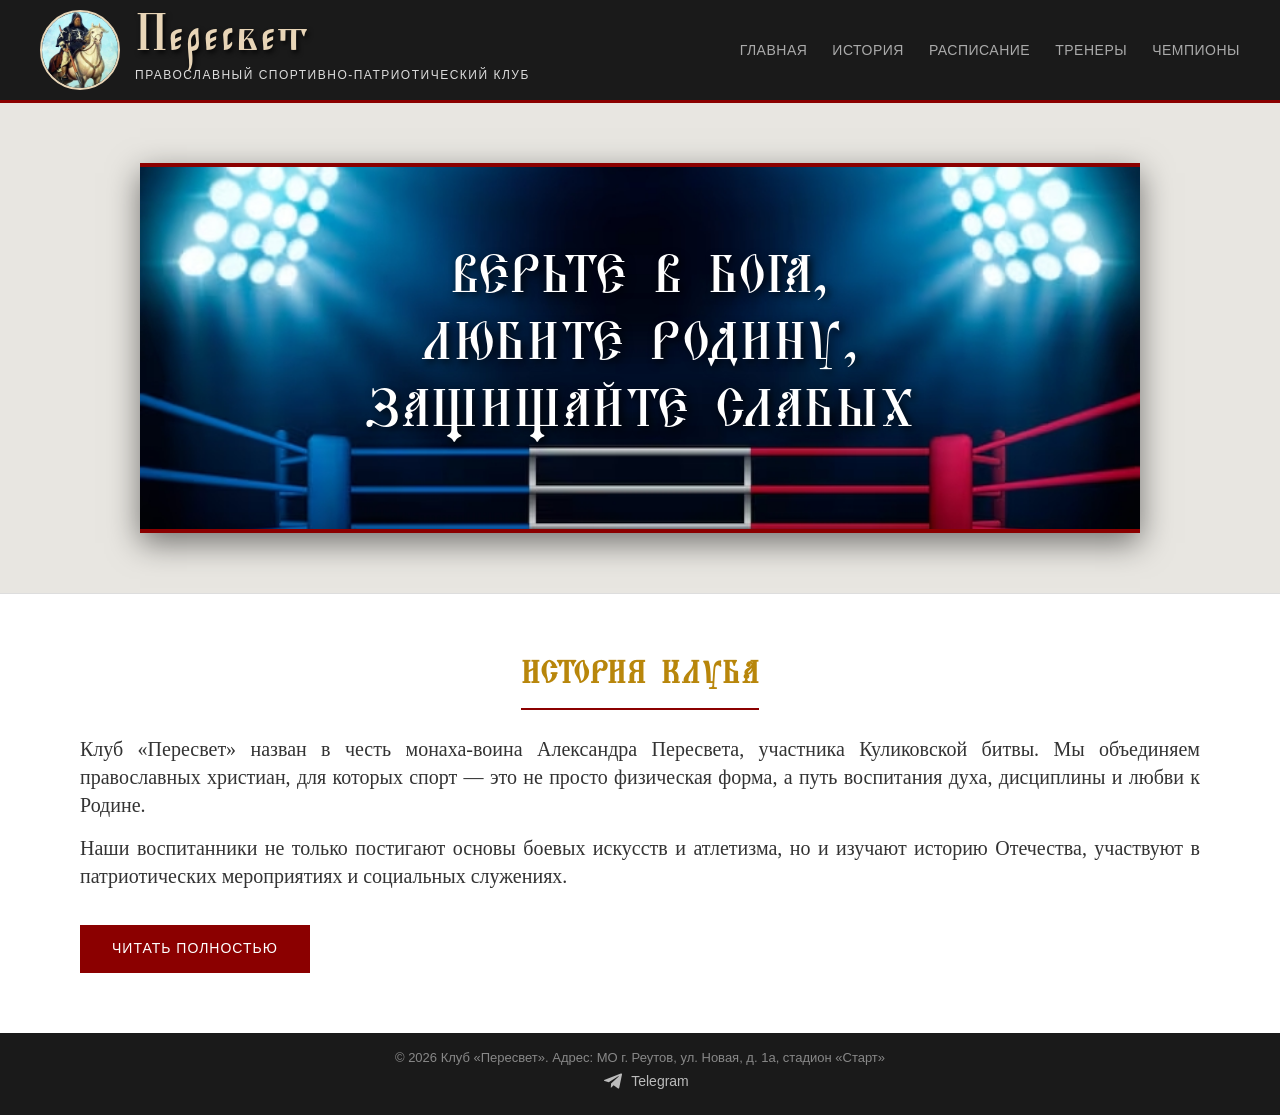
<file: index.html>
<!DOCTYPE html>
<html lang="ru">

<head>
	<meta charset="UTF-8">
	<meta name="viewport" content="width=device-width, initial-scale=1.0">
	<title>Пересвет — православный спортивно-патриотический клуб</title>
	<link rel="icon" href="images/boxing-glove.png" type="image/png">
	<link rel="stylesheet" href="css/style.css">
</head>

<body>

	<header class="header">
		<div class="container header__inner">
			<a href="index.html" class="logo">
				<img src="images/logotype.webp" alt="Пересвет" class="logo__img">
				<div class="logo__text">
					<span class="logo__title">Пересвет</span>
					<span class="logo__subtitle">Православный спортивно-патриотический клуб</span>
				</div>
			</a>
			
			<button class="burger" aria-label="Открыть меню">
				<span></span>
				<span></span>
				<span></span>
			</button>

			<nav class="nav" id="mobile-menu">
				<a href="index.html">Главная</a>
				<a href="pages/history.html">История</a>
				<a href="pages/schedule.html">Расписание</a>
				<a href="pages/coaches.html">Тренеры</a>
				<a href="pages/champions.html">Чемпионы</a>
			</nav>
		</div>
	</header>

	<main>
		<section class="hero">
			<div class="container hero__inner">
				<p class="hero__motto">
					Верьте в Бога,<br>
					любите Родину,<br>
					защищайте слабых
				</p>
			</div>
		</section>
		
		<section class="history-preview">
			<div class="container">
				<h2 class="section-title">История клуба</h2>
				<div class="history-content">
					<p>Клуб «Пересвет» назван в честь монаха-воина Александра Пересвета, участника Куликовской битвы. Мы
						объединяем православных христиан, для которых спорт — это не просто физическая форма, а путь воспитания
						духа,
						дисциплины и любви к Родине.</p>
					<p>Наши воспитанники не только постигают основы боевых искусств и атлетизма, но и изучают историю Отечества,
						участвуют в патриотических мероприятиях и социальных служениях.</p>
					<a href="pages/history.html" class="btn">Читать полностью</a>
				</div>
			</div>
		</section>
	</main>

	<footer class="footer">
		<div class="container">
			<p>© 2026 Клуб «Пересвет». Адрес: МО г.&nbsp;Реутов, ул.&nbsp;Новая,&nbsp;д.&nbsp;1а, стадион&nbsp;«Старт»</p>
			<a href="https://t.me/peresvet_reutov" class="social-link" aria-label="Telegram" title="Мы в Telegram" target="_blank">
				<svg viewBox="0 0 24 24" width="24" height="24" fill="currentColor">
					<path d="M9.78 18.65l.28-4.23 7.68-6.92c.34-.31-.07-.46-.52-.19L7.74 13.3 3.64 12c-.88-.25-.89-.86.2-1.3l15.97-6.16c.73-.33 1.43.18 1.15 1.3l-2.72 12.81c-.19.91-.74 1.13-1.5.71L12.6 16.3l-1.99 1.93c-.23.23-.42.42-.83.42z" />
				</svg>
				<span>Telegram</span>
			</a>
		</div>
	</footer>

	<script src="js/script.js"></script>
</body>

</html>
</file>
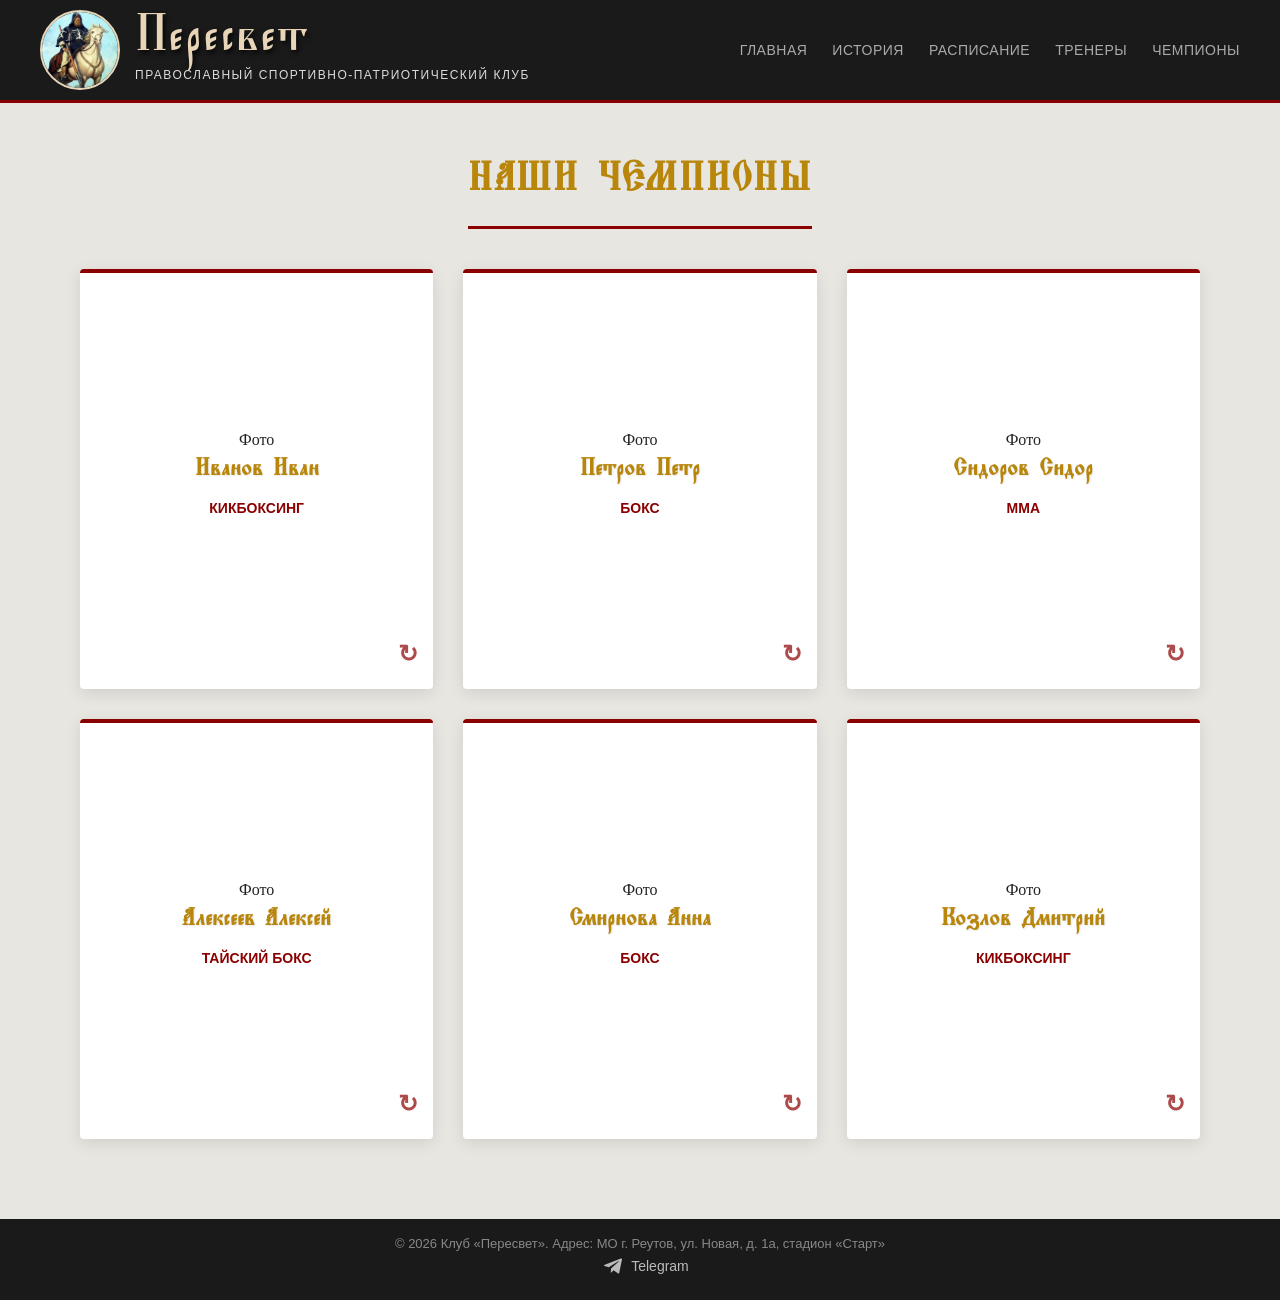
<file: pages/champions.html>
<!DOCTYPE html>
<html lang="ru">

<head>
	<meta charset="UTF-8">
	<meta name="viewport" content="width=device-width, initial-scale=1.0">
	<title>Наши чемпионы — Пересвет</title>
	<link rel="stylesheet" href="../css/style.css">
	<link rel="icon" href="../images/boxing-glove.png" type="image/png">
</head>

<body>

	<header class="header">
		<div class="container header__inner">
			<a href="../index.html" class="logo">
				<img src="../images/logotype.webp" alt="Пересвет" class="logo__img">
				<div class="logo__text">
					<span class="logo__title">Пересвет</span>
					<span class="logo__subtitle">Православный спортивно-патриотический клуб</span>
				</div>
			</a>

			<button class="burger" aria-label="Открыть меню">
				<span></span>
				<span></span>
				<span></span>
			</button>

			<nav class="nav" id="mobile-menu">
				<a href="../index.html">Главная</a>
				<a href="history.html">История</a>
				<a href="schedule.html">Расписание</a>
				<a href="coaches.html">Тренеры</a>
				<a href="champions.html">Чемпионы</a>
			</nav>
		</div>
	</header>

	<main>
		<section class="page-content">
			<div class="container">
				<h1 class="page-title">Наши чемпионы</h1>

				<div class="champions-grid">
					<div class="flip-card">
						<div class="flip-card__inner">
							<div class="flip-card__front">
								<div class="coach-card__img-placeholder"><span>Фото</span></div>
								<h3 class="coach-card__name">Иванов Иван</h3>
								<div class="coach-card__role">Кикбоксинг</div>
								<div class="flip-icon">↻</div>
							</div>
							<div class="flip-card__back">
								<h3 class="coach-card__name" style="color: #e8d5b7;">Достижения</h3>
								<p class="flip-card__desc">Мастер спорта России. Победитель Первенства Европы 2022 года. Многократный чемпион Московской области.</p>
							</div>
						</div>
					</div>

					<div class="flip-card">
						<div class="flip-card__inner">
							<div class="flip-card__front">
								<div class="coach-card__img-placeholder"><span>Фото</span></div>
								<h3 class="coach-card__name">Петров Петр</h3>
								<div class="coach-card__role">Бокс</div>
								<div class="flip-icon">↻</div>
							</div>
							<div class="flip-card__back">
								<h3 class="coach-card__name" style="color: #e8d5b7;">Достижения</h3>
								<p class="flip-card__desc">Победитель Всероссийского турнира среди юниоров. Обладатель Кубка Губернатора.</p>
							</div>
						</div>
					</div>

					<div class="flip-card">
						<div class="flip-card__inner">
							<div class="flip-card__front">
								<div class="coach-card__img-placeholder"><span>Фото</span></div>
								<h3 class="coach-card__name">Сидоров Сидор</h3>
								<div class="coach-card__role">ММА</div>
								<div class="flip-icon">↻</div>
							</div>
							<div class="flip-card__back">
								<h3 class="coach-card__name" style="color: #e8d5b7;">Достижения</h3>
								<p class="flip-card__desc">Призер чемпионата ЦФО по смешанным единоборствам. Профессиональный боец.</p>
							</div>
						</div>
					</div>

					<div class="flip-card">
						<div class="flip-card__inner">
							<div class="flip-card__front">
								<div class="coach-card__img-placeholder"><span>Фото</span></div>
								<h3 class="coach-card__name">Алексеев Алексей</h3>
								<div class="coach-card__role">Тайский бокс</div>
								<div class="flip-icon">↻</div>
							</div>
							<div class="flip-card__back">
								<h3 class="coach-card__name" style="color: #e8d5b7;">Достижения</h3>
								<p class="flip-card__desc">Чемпион Московской области по тайскому боксу. Имеет более 20 профессиональных боев.</p>
							</div>
						</div>
					</div>

					<div class="flip-card">
						<div class="flip-card__inner">
							<div class="flip-card__front">
								<div class="coach-card__img-placeholder"><span>Фото</span></div>
								<h3 class="coach-card__name">Смирнова Анна</h3>
								<div class="coach-card__role">Бокс</div>
								<div class="flip-icon">↻</div>
							</div>
							<div class="flip-card__back">
								<h3 class="coach-card__name" style="color: #e8d5b7;">Достижения</h3>
								<p class="flip-card__desc">Абсолютная чемпионка региона. Участница всероссийских соревнований.</p>
							</div>
						</div>
					</div>

					<div class="flip-card">
						<div class="flip-card__inner">
							<div class="flip-card__front">
								<div class="coach-card__img-placeholder"><span>Фото</span></div>
								<h3 class="coach-card__name">Козлов Дмитрий</h3>
								<div class="coach-card__role">Кикбоксинг</div>
								<div class="flip-icon">↻</div>
							</div>
							<div class="flip-card__back">
								<h3 class="coach-card__name" style="color: #e8d5b7;">Достижения</h3>
								<p class="flip-card__desc">Обладатель черного пояса. Победитель международного турнира в категории до 75 кг.</p>
							</div>
						</div>
					</div>
				</div>
			</div>
		</section>
	</main>

	<footer class="footer">
		<div class="container">
			<p>© 2026 Клуб «Пересвет». Адрес: МО г.&nbsp;Реутов, ул.&nbsp;Новая,&nbsp;д.&nbsp;1а, стадион&nbsp;«Старт»</p>
			<a href="https://t.me/peresvet_reutov" class="social-link" aria-label="Telegram" title="Мы в Telegram" target="_blank">
				<svg viewBox="0 0 24 24" width="24" height="24" fill="currentColor">
					<path d="M9.78 18.65l.28-4.23 7.68-6.92c.34-.31-.07-.46-.52-.19L7.74 13.3 3.64 12c-.88-.25-.89-.86.2-1.3l15.97-6.16c.73-.33 1.43.18 1.15 1.3l-2.72 12.81c-.19.91-.74 1.13-1.5.71L12.6 16.3l-1.99 1.93c-.23.23-.42.42-.83.42z" />
				</svg>
				<span>Telegram</span>
			</a>
		</div>
	</footer>

	<script src="../js/script.js"></script>
</body>

</html>
</file>
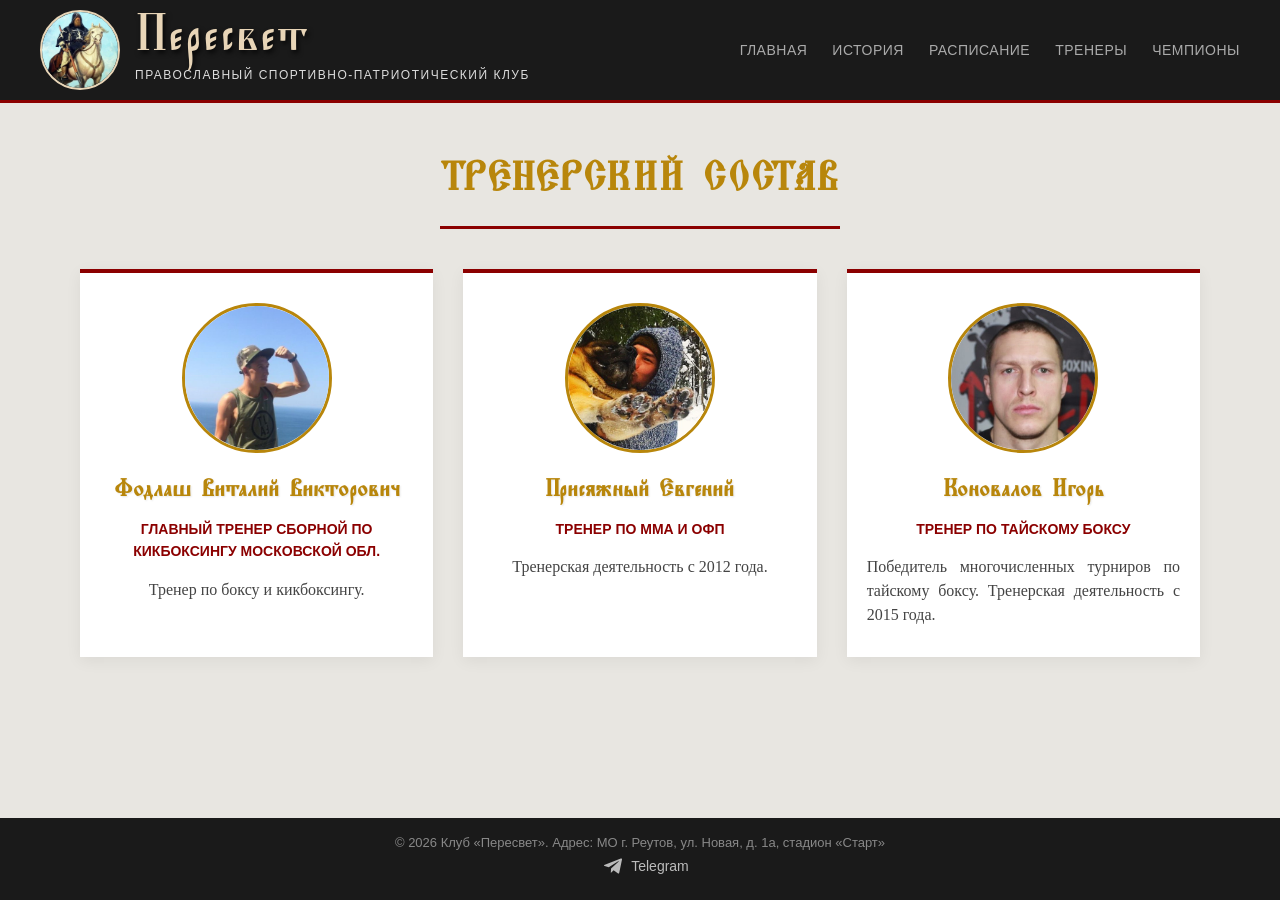
<file: pages/coaches.html>
<!DOCTYPE html>
<html lang="ru">

<head>
	<meta charset="UTF-8">
	<meta name="viewport" content="width=device-width, initial-scale=1.0">
	<title>Тренерский состав — Пересвет</title>
	<link rel="stylesheet" href="../css/style.css">
	<link rel="icon" href="../images/boxing-glove.png" type="image/png">
</head>

<body>

	<header class="header">
		<div class="container header__inner">
			<a href="../index.html" class="logo">
				<img src="../images/logotype.webp" alt="Пересвет" class="logo__img">
				<div class="logo__text">
					<span class="logo__title">Пересвет</span>
					<span class="logo__subtitle">Православный спортивно-патриотический клуб</span>
				</div>
			</a>

			<button class="burger" aria-label="Открыть меню">
				<span></span>
				<span></span>
				<span></span>
			</button>

			<nav class="nav" id="mobile-menu">
				<a href="../index.html">Главная</a>
				<a href="history.html">История</a>
				<a href="schedule.html">Расписание</a>
				<a href="coaches.html">Тренеры</a>
				<a href="champions.html">Чемпионы</a>
			</nav>
		</div>
	</header>

	<main>
		<section class="page-content">
			<div class="container">
				<h1 class="page-title">Тренерский состав</h1>

				<div class="coaches-grid">
					<div class="coach-card">
						<img src="../images/fodlash.jpg" alt="Фодлаш Виталий Викторович" class="coach-card__img">
						<h3 class="coach-card__name">Фодлаш Виталий Викторович</h3>
						<div class="coach-card__role">Главный тренер сборной по кикбоксингу Московской обл.</div>
						<div class="coach-card__desc">Тренер по боксу и кикбоксингу.</div>
					</div>

					<div class="coach-card">
						<img src="../images/prisyazhniy.jpg" alt="Присяжный Евгений" class="coach-card__img">
						<h3 class="coach-card__name">Присяжный Евгений</h3>
						<div class="coach-card__role">Тренер по ММА и ОФП</div>
						<div class="coach-card__desc">Тренерская деятельность с 2012 года.</div>
					</div>

					<div class="coach-card">
						<img src="../images/konovalov.jpg" alt="Коновалов Игорь" class="coach-card__img">
						<h3 class="coach-card__name">Коновалов Игорь</h3>
						<div class="coach-card__role">Тренер по тайскому боксу</div>
						<div class="coach-card__desc">Победитель многочисленных турниров по тайскому боксу. Тренерская деятельность с 2015 года.</div>
					</div>
				</div>
			</div>
		</section>
	</main>

	<footer class="footer">
		<div class="container">
			<p>© 2026 Клуб «Пересвет». Адрес: МО г.&nbsp;Реутов, ул.&nbsp;Новая,&nbsp;д.&nbsp;1а, стадион&nbsp;«Старт»</p>
			<a href="https://t.me/peresvet_reutov" class="social-link" aria-label="Telegram" title="Мы в Telegram" target="_blank">
				<svg viewBox="0 0 24 24" width="24" height="24" fill="currentColor">
					<path d="M9.78 18.65l.28-4.23 7.68-6.92c.34-.31-.07-.46-.52-.19L7.74 13.3 3.64 12c-.88-.25-.89-.86.2-1.3l15.97-6.16c.73-.33 1.43.18 1.15 1.3l-2.72 12.81c-.19.91-.74 1.13-1.5.71L12.6 16.3l-1.99 1.93c-.23.23-.42.42-.83.42z" />
				</svg>
				<span>Telegram</span>
			</a>
		</div>
	</footer>

	<script src="../js/script.js"></script>
</body>

</html>
</file>
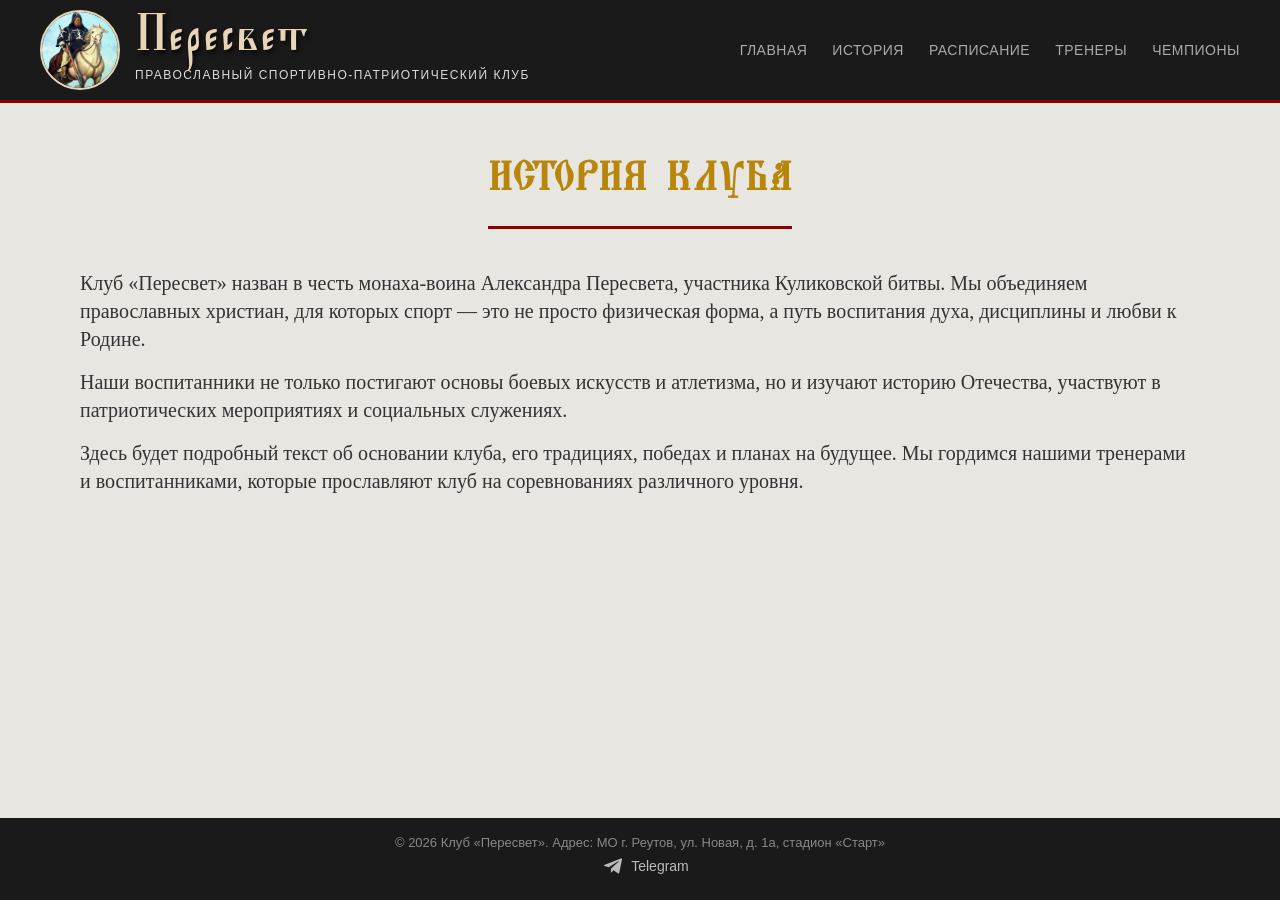
<file: pages/history.html>
<!DOCTYPE html>
<html lang="ru">

<head>
	<meta charset="UTF-8">
	<meta name="viewport" content="width=device-width, initial-scale=1.0">
	<title>История клуба — Пересвет</title>
	<link rel="stylesheet" href="../css/style.css">
	<link rel="icon" href="../images/boxing-glove.png" type="image/png">
</head>

<body>

	<header class="header">
		<div class="container header__inner">
			<a href="../index.html" class="logo">
				<img src="../images/logotype.webp" alt="Пересвет" class="logo__img">
				<div class="logo__text">
					<span class="logo__title">Пересвет</span>
					<span class="logo__subtitle">Православный спортивно-патриотический клуб</span>
				</div>
			</a>

			<button class="burger" aria-label="Открыть меню">
				<span></span>
				<span></span>
				<span></span>
			</button>

			<nav class="nav" id="mobile-menu">
				<a href="../index.html">Главная</a>
				<a href="history.html">История</a>
				<a href="schedule.html">Расписание</a>
				<a href="coaches.html">Тренеры</a>
				<a href="champions.html">Чемпионы</a>
			</nav>
		</div>
	</header>

	<main>
		<section class="page-content">
			<div class="container">
				<h1 class="page-title">История клуба</h1>

				<div class="history-content">
					<p>Клуб «Пересвет» назван в честь монаха-воина Александра Пересвета, участника Куликовской битвы. Мы
						объединяем православных христиан, для которых спорт — это не просто физическая форма, а путь воспитания
						духа, дисциплины и любви к Родине.</p>

					<p>Наши воспитанники не только постигают основы боевых искусств и атлетизма, но и изучают историю Отечества,
						участвуют в патриотических мероприятиях и социальных служениях.</p>

					<p>Здесь будет подробный текст об основании клуба, его традициях, победах и планах на будущее. Мы гордимся
						нашими тренерами и воспитанниками, которые прославляют клуб на соревнованиях различного уровня.</p>
				</div>
			</div>
		</section>
	</main>

	<footer class="footer">
		<div class="container">
			<p>© 2026 Клуб «Пересвет». Адрес: МО г.&nbsp;Реутов, ул.&nbsp;Новая,&nbsp;д.&nbsp;1а, стадион&nbsp;«Старт»</p>
			<a href="https://t.me/peresvet_reutov" class="social-link" aria-label="Telegram" title="Мы в Telegram" target="_blank">
				<svg viewBox="0 0 24 24" width="24" height="24" fill="currentColor">
					<path d="M9.78 18.65l.28-4.23 7.68-6.92c.34-.31-.07-.46-.52-.19L7.74 13.3 3.64 12c-.88-.25-.89-.86.2-1.3l15.97-6.16c.73-.33 1.43.18 1.15 1.3l-2.72 12.81c-.19.91-.74 1.13-1.5.71L12.6 16.3l-1.99 1.93c-.23.23-.42.42-.83.42z" />
				</svg>
				<span>Telegram</span>
			</a>
		</div>
	</footer>

	<script src="../js/script.js"></script>
</body>

</html>
</file>
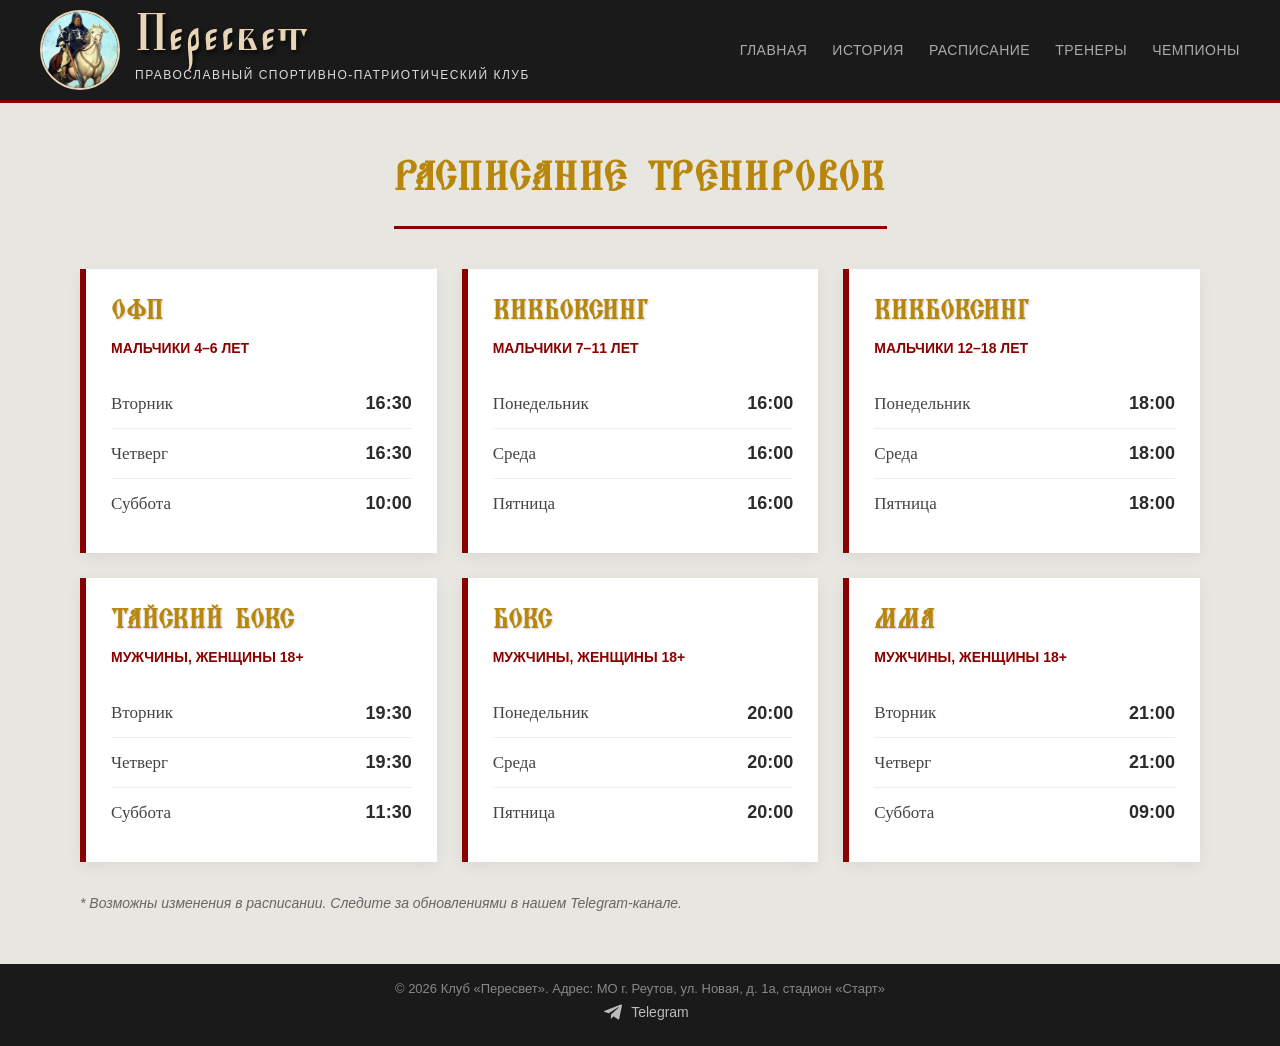
<file: pages/schedule.html>
<!DOCTYPE html>
<html lang="ru">

<head>
	<meta charset="UTF-8">
	<meta name="viewport" content="width=device-width, initial-scale=1.0">
	<title>Расписание тренировок — Пересвет</title>
	<link rel="stylesheet" href="../css/style.css">
	<link rel="icon" href="../images/boxing-glove.png" type="image/png">
</head>

<body>

	<header class="header">
		<div class="container header__inner">
			<a href="../index.html" class="logo">
				<img src="../images/logotype.webp" alt="Пересвет" class="logo__img">
				<div class="logo__text">
					<span class="logo__title">Пересвет</span>
					<span class="logo__subtitle">Православный спортивно-патриотический клуб</span>
				</div>
			</a>

			<button class="burger" aria-label="Открыть меню">
				<span></span>
				<span></span>
				<span></span>
			</button>

			<nav class="nav" id="mobile-menu">
				<a href="../index.html">Главная</a>
				<a href="history.html">История</a>
				<a href="schedule.html">Расписание</a>
				<a href="coaches.html">Тренеры</a>
				<a href="champions.html">Чемпионы</a>
			</nav>
		</div>
	</header>

	<main>
		<section class="page-content">
			<div class="container">
				<h1 class="page-title">Расписание тренировок</h1>

				<div class="schedule-grid">
					<div class="schedule-card">
						<h3 class="schedule-card__title">ОФП</h3>
						<div class="schedule-card__desc">Мальчики 4–6 лет</div>
						<ul class="schedule-card__days">
							<li>Вторник <span>16:30</span></li>
							<li>Четверг <span>16:30</span></li>
							<li>Суббота <span>10:00</span></li>
						</ul>
					</div>

					<div class="schedule-card">
						<h3 class="schedule-card__title">Кикбоксинг</h3>
						<div class="schedule-card__desc">Мальчики 7–11 лет</div>
						<ul class="schedule-card__days">
							<li>Понедельник <span>16:00</span></li>
							<li>Среда <span>16:00</span></li>
							<li>Пятница <span>16:00</span></li>
						</ul>
					</div>

					<div class="schedule-card">
						<h3 class="schedule-card__title">Кикбоксинг</h3>
						<div class="schedule-card__desc">Мальчики 12–18 лет</div>
						<ul class="schedule-card__days">
							<li>Понедельник <span>18:00</span></li>
							<li>Среда <span>18:00</span></li>
							<li>Пятница <span>18:00</span></li>
						</ul>
					</div>

					<div class="schedule-card">
						<h3 class="schedule-card__title">Тайский бокс</h3>
						<div class="schedule-card__desc">Мужчины, женщины 18+</div>
						<ul class="schedule-card__days">
							<li>Вторник <span>19:30</span></li>
							<li>Четверг <span>19:30</span></li>
							<li>Суббота <span>11:30</span></li>
						</ul>
					</div>

					<div class="schedule-card">
						<h3 class="schedule-card__title">Бокс</h3>
						<div class="schedule-card__desc">Мужчины, женщины 18+</div>
						<ul class="schedule-card__days">
							<li>Понедельник <span>20:00</span></li>
							<li>Среда <span>20:00</span></li>
							<li>Пятница <span>20:00</span></li>
						</ul>
					</div>

					<div class="schedule-card">
						<h3 class="schedule-card__title">ММА</h3>
						<div class="schedule-card__desc">Мужчины, женщины 18+</div>
						<ul class="schedule-card__days">
							<li>Вторник <span>21:00</span></li>
							<li>Четверг <span>21:00</span></li>
							<li>Суббота <span>09:00</span></li>
						</ul>
					</div>
				</div>

				<p class="schedule-note">* Возможны изменения в расписании. Следите за обновлениями в нашем Telegram-канале.</p>
			</div>
		</section>
	</main>

	<footer class="footer">
		<div class="container">
			<p>© 2026 Клуб «Пересвет». Адрес: МО г.&nbsp;Реутов, ул.&nbsp;Новая,&nbsp;д.&nbsp;1а, стадион&nbsp;«Старт»</p>
			<a href="https://t.me/peresvet_reutov" class="social-link" aria-label="Telegram" title="Мы в Telegram" target="_blank">
				<svg viewBox="0 0 24 24" width="24" height="24" fill="currentColor">
					<path d="M9.78 18.65l.28-4.23 7.68-6.92c.34-.31-.07-.46-.52-.19L7.74 13.3 3.64 12c-.88-.25-.89-.86.2-1.3l15.97-6.16c.73-.33 1.43.18 1.15 1.3l-2.72 12.81c-.19.91-.74 1.13-1.5.71L12.6 16.3l-1.99 1.93c-.23.23-.42.42-.83.42z" />
				</svg>
				<span>Telegram</span>
			</a>
		</div>
	</footer>

	<script src="../js/script.js"></script>
</body>

</html>
</file>
<file: css/style.css>
/* =========================================
   1. ПОДКЛЮЧЕНИЕ ШРИФТОВ
   ========================================= */
@font-face {
    font-family: 'Fedorovsk';
    src: url('../fonts/FedorovskUnicode.otf') format('opentype');
}

@font-face {
    font-family: 'Ponomar';
    src: url('../fonts/PonomarUnicode.otf') format('opentype');
}

/* =========================================
   2. БАЗОВЫЕ НАСТРОЙКИ И СБРОС
   ========================================= */
* {
    margin: 0;
    padding: 0;
    box-sizing: border-box;
}

body {
    font-family: 'PT Serif', 'Georgia', serif;
    line-height: 1.6;
    color: #222;
    background-color: #e8e6e1;
    display: flex;
    flex-direction: column;
    min-height: 100vh;
}

main {
    flex: 1;
}

.container {
    max-width: 100%;
    margin: 0 auto;
    padding: 0 40px;
}

.hero__inner,
.page-content .container,
.history-preview .container {
    max-width: 1200px;
    margin: 0 auto;
}

/* =========================================
   3. ШАПКА САЙТА (HEADER)
   ========================================= */
.header {
    background-color: #1a1a1a;
    color: #fff;
    padding: 10px 0;
    border-bottom: 3px solid #8b0000;
    position: relative; /* Важно для выпадающего меню */
}

.header .container {
    max-width: 100%;
    padding: 0 40px;
}

.header__inner {
    display: flex;
    justify-content: space-between;
    align-items: center;
    width: 100%;
}

.logo {
    display: flex;
    align-items: center;
    gap: 15px;
    text-decoration: none;
}

.logo__img {
    width: 80px;
    height: 80px;
    object-fit: cover;
    border-radius: 50%;
    border: 2px solid #e8d5b7;
    object-position: center 20%;
}

.logo__text {
    display: flex;
    flex-direction: column;
    justify-content: center;
}

.logo__title {
    font-family: 'Ponomar', serif;
    font-size: 48px;
    line-height: 1;
    letter-spacing: 1px;
    color: #e8d5b7;
    text-shadow: 2px 3px 5px rgba(0, 0, 0, 0.8);
}

.logo__subtitle {
    font-family: Arial, sans-serif;
    font-size: 12px;
    color: #dcdcdc;
    text-transform: uppercase;
    letter-spacing: 1.5px;
    margin-top: 4px;
}

.nav {
    display: flex;
}

.nav a {
    font-family: Arial, sans-serif;
    color: #aaa;
    text-decoration: none;
    margin-left: 25px;
    font-size: 14px;
    text-transform: uppercase;
    letter-spacing: 0.5px;
    transition: color 0.3s;
}

.nav a:hover {
    color: #fff;
}

/* Стили для бургера (по умолчанию скрыт на десктопе) */
.burger {
    display: none;
    background: transparent;
    border: none;
    cursor: pointer;
    padding: 10px;
    z-index: 10;
}

.burger span {
    display: block;
    width: 25px;
    height: 3px;
    background-color: #e8d5b7;
    margin: 5px 0;
    transition: 0.3s;
}

/* =========================================
   4. ГЛАВНЫЙ ЭКРАН (HERO)
   ========================================= */
.hero {
    padding: 60px 0;
    display: flex;
    justify-content: center;
}

.hero__inner {
    display: flex;
    justify-content: center;
    align-items: center;
    width: 100%;
}

.hero__motto {
    font-family: 'Ponomar', 'PT Serif', serif;
    font-size: 48px;
    line-height: 1.4;
    color: #ffffff;
    font-weight: normal;
    text-transform: uppercase;
    letter-spacing: 2px;
    text-align: center;
    
    background-image: url('../images/ring-bg.jpg');
    background-size: cover;
    background-position: center;
    background-repeat: no-repeat;
    padding: 80px 120px;
    max-width: 1000px;
    width: 100%;
    
    border-top: 4px solid #8b0000;
    border-bottom: 4px solid #8b0000;
    box-shadow: 0 10px 30px rgba(0, 0, 0, 0.5);
    text-shadow: 3px 3px 8px rgba(0, 0, 0, 0.9);
}

/* =========================================
   5. БЛОК ИСТОРИИ НА ГЛАВНОЙ
   ========================================= */
.history-preview {
    padding: 60px 0;
    background-color: #fff;
    border-top: 1px solid #ddd;
}

.section-title {
    font-family: 'Ponomar', serif;
    font-size: 28px;
    color: #b8860b;
    text-align: center;
    text-transform: uppercase;
    letter-spacing: 1.5px;
    margin-bottom: 25px;
    display: inline-block;
    border-bottom: 2px solid #8b0000;
    padding-bottom: 10px;
}

.history-preview .container {
    text-align: center;
}

.history-content {
    width: 100%;
    margin: 0 auto;
    font-family: 'PT Serif', 'Georgia', serif;
    font-size: 20px;
    line-height: 1.4;
    color: #333;
    text-align: justify;
    text-align-last: left; 
}

.history-content p {
    margin-bottom: 15px;
}

.btn {
    display: inline-block;
    margin-top: 20px;
    padding: 12px 30px;
    background-color: #8b0000;
    color: #fff;
    text-decoration: none;
    font-family: Arial, sans-serif;
    font-size: 14px;
    text-transform: uppercase;
    letter-spacing: 1px;
    border: 2px solid #8b0000;
    transition: all 0.3s ease;
}

.btn:hover {
    background-color: transparent;
    color: #8b0000;
}

/* =========================================
   6. ВНУТРЕННИЕ СТРАНИЦЫ
   ========================================= */
.page-content {
    padding: 50px 0;
}

.page-title {
    font-family: 'Ponomar', serif;
    font-size: 36px;
    color: #b8860b;
    text-align: center;
    text-transform: uppercase;
    letter-spacing: 2px;
    margin-bottom: 40px;
    border-bottom: 3px solid #8b0000;
    padding-bottom: 15px;
    display: inline-block;
}

.page-content .container {
    text-align: center;
}

.page-content .container > *:not(.page-title) {
    text-align: left;
}

/* =========================================
   7. РАСПИСАНИЕ
   ========================================= */
.schedule-grid {
    display: grid;
    grid-template-columns: repeat(auto-fit, minmax(300px, 1fr));
    gap: 25px;
    margin-bottom: 30px;
    text-align: left;
}

.schedule-card {
    background-color: #fff;
    border-left: 6px solid #8b0000;
    padding: 25px;
    box-shadow: 0 4px 15px rgba(0, 0, 0, 0.06);
    transition: transform 0.3s ease, box-shadow 0.3s ease;
}

.schedule-card:hover {
    transform: translateY(-3px);
    box-shadow: 0 8px 20px rgba(0, 0, 0, 0.1);
}

.schedule-card__title {
    font-family: 'Ponomar', serif;
    font-size: 24px;
    color: #b8860b;
    margin-bottom: 5px;
    text-transform: uppercase;
    letter-spacing: 1px;
    text-shadow: 1px 1px 2px rgba(0, 0, 0, 0.2); 
}

.schedule-card__desc {
    font-family: Arial, sans-serif;
    font-size: 14px;
    color: #8b0000;
    font-weight: bold;
    margin-bottom: 20px;
    text-transform: uppercase;
}

.schedule-card__days {
    list-style: none;
    padding: 0;
    margin: 0;
}

.schedule-card__days li {
    font-family: 'PT Serif', 'Georgia', serif;
    font-size: 17px;
    color: #444;
    padding: 10px 0;
    border-bottom: 1px solid #eee;
    display: flex;
    justify-content: space-between;
    align-items: center;
}

.schedule-card__days li:last-child {
    border-bottom: none;
}

.schedule-card__days li span {
    font-family: Arial, sans-serif;
    font-weight: bold;
    color: #2b2b2b;
    font-size: 18px;
}

.schedule-note {
    font-family: Arial, sans-serif;
    font-size: 14px;
    color: #666;
    font-style: italic;
    margin-top: 20px;
    text-align: center;
}

/* =========================================
   8. ПОДВАЛ (FOOTER)
   ========================================= */
.footer {
    background-color: #1a1a1a;
    color: #888;
    padding: 15px 0;
    text-align: center;
    font-family: Arial, sans-serif;
    font-size: 13px;
}

.social-link {
    display: inline-flex;
    align-items: center;
    justify-content: center;
    gap: 6px;
    margin-left: 10px;
    color: #bbb;
    text-decoration: none;
    font-size: 14px;
    transition: color 0.3s ease, transform 0.3s ease;
}

.social-link:hover {
    color: #fff;
    transform: scale(1.05);
}

/* =========================================
   9. ТРЕНЕРСКИЙ СОСТАВ
   ========================================= */
.coaches-grid {
    display: grid;
    grid-template-columns: repeat(auto-fit, minmax(300px, 1fr));
    gap: 30px;
    margin-bottom: 30px;
}

.coach-card {
    background-color: #fff;
    padding: 30px 20px;
    text-align: center;
    box-shadow: 0 4px 15px rgba(0, 0, 0, 0.06);
    border-top: 4px solid #8b0000;
    transition: transform 0.3s ease, box-shadow 0.3s ease;
    display: flex;
    flex-direction: column;
    align-items: center;
}

.coach-card:hover {
    transform: translateY(-5px);
    box-shadow: 0 8px 25px rgba(0, 0, 0, 0.1);
}

.coach-card__img {
    width: 150px;
    height: 150px;
    background-color: #e8e6e1;
    border-radius: 50%;
    display: flex;
    justify-content: center;
    align-items: center;
    margin-bottom: 20px;
    border: 3px solid #b8860b;
    color: #888;
    font-family: Arial, sans-serif;
    font-size: 14px;
    text-transform: uppercase;
}

.coach-card__name {
    font-family: 'Ponomar', serif;
    font-size: 22px;
    color: #b8860b;
    margin-bottom: 10px;
    text-shadow: 1px 1px 2px rgba(0, 0, 0, 0.1);
}

.coach-card__role {
    font-family: Arial, sans-serif;
    font-size: 14px;
    font-weight: bold;
    color: #8b0000;
    margin-bottom: 15px;
    text-transform: uppercase;
}

.coach-card__desc {
    font-family: 'PT Serif', 'Georgia', serif;
    font-size: 16px;
    color: #444;
    line-height: 1.5;
    text-align: justify;
}

/* =========================================
   10. КАРТОЧКИ-ПЕРЕВЕРТЫШИ (ЧЕМПИОНЫ)
   ========================================= */
.champions-grid {
    display: grid;
    grid-template-columns: repeat(auto-fit, minmax(300px, 1fr));
    gap: 30px;
    margin-bottom: 30px;
}

.flip-card {
    background-color: transparent;
    width: 100%;
    height: 420px;
    perspective: 1000px;
    cursor: pointer;
}

.flip-card__inner {
    position: relative;
    width: 100%;
    height: 100%;
    text-align: center;
    transition: transform 0.6s;
    transform-style: preserve-3d;
}

/* .flip-card:hover .flip-card__inner {
    transform: rotateY(180deg);
} */

/* Эффект наведения только для устройств с мышкой (компьютеры) */
@media (hover: hover) and (pointer: fine) {
    .flip-card:hover .flip-card__inner {
        transform: rotateY(180deg);
    }
    
    /* Анимация значка поворота
    .flip-card:hover .flip-icon {
        transform: rotate(180deg);
        opacity: 1;
    } */
}

.flip-card.is-flipped .flip-card__inner {
    transform: rotateY(180deg);
}

.flip-card__front, 
.flip-card__back {
    position: absolute;
    width: 100%;
    height: 100%;
    -webkit-backface-visibility: hidden;
    backface-visibility: hidden;
    display: flex;
    flex-direction: column;
    align-items: center;
    justify-content: center;
    padding: 20px;
    box-shadow: 0 4px 15px rgba(0, 0, 0, 0.1);
}

.flip-card__front {
    background-color: #fff;
    border-top: 4px solid #8b0000;
    border-radius: 4px;
}

.flip-card__back {
    background-color: #1a1a1a;
    color: #fff;
    transform: rotateY(180deg);
    border-top: 4px solid #b8860b;
}

.flip-card__desc {
    font-family: 'PT Serif', 'Georgia', serif;
    font-size: 15px;
    line-height: 1.5;
    text-align: justify;
    color: #ddd;
    margin-top: 15px;
}

.flip-icon {
    position: absolute;
    bottom: 15px;
    right: 15px;
    font-size: 24px;
    color: #8b0000;
    font-weight: bold;
    opacity: 0.7;
    transition: transform 0.3s;
}

.flip-card:hover .flip-icon {
    transform: rotate(180deg);
    opacity: 1;
}

/* =========================================
   11. АДАПТИВНОСТЬ (МОБИЛЬНАЯ ВЕРСИЯ)
   ========================================= */
@media (max-width: 1200px) {
    .header__inner {
        flex-direction: row;
        justify-content: space-between;
        align-items: center;
        position: relative;
    }

    .burger {
        display: block; 
    }

    .nav {
        position: absolute;
        top: 100%;
        left: 0;
        width: 100%;
        background-color: #1a1a1a;
        flex-direction: column;
        align-items: center;
        padding: 20px 0;
        gap: 15px;
        border-bottom: 3px solid #8b0000;
        display: none; 
        z-index: 5;
    }

    .nav.active {
        display: flex;
    }

    .nav a {
        margin: 0;
        font-size: 16px;
        padding: 5px 0;
    }

    .logo {
        flex-direction: row; 
        text-align: left;
        gap: 10px;
    }

    .logo__img {
        width: 60px;
        height: 60px;
    }

    .logo__title {
        font-size: 36px;
    }
    
    .logo__subtitle {
        font-size: 10px;
    }
}

@media (max-width: 768px) {
    .container {
        padding: 0 15px;
    }
    
    .header .container,
    .page-content .container {
        padding: 0 15px;
    }

    .logo {
        flex-direction: column; 
        text-align: center;
        gap: 10px;
    }
    
    .logo__img {
        width: 70px;
        height: 70px;
    }

    .logo__title {
        font-size: 36px; 
    }

    .hero__motto {
        font-size: 24px; 
        padding: 30px 15px;
        border-top: 3px solid #8b0000;
        border-bottom: 3px solid #8b0000;
    }

    .page-title {
        font-size: 26px;
        margin-bottom: 25px;
    }

    .coaches-grid, 
    .champions-grid, 
    .schedule-grid {
        grid-template-columns: 1fr; 
    }

    .history-content {
        font-size: 18px; 
    }
}
</file>
